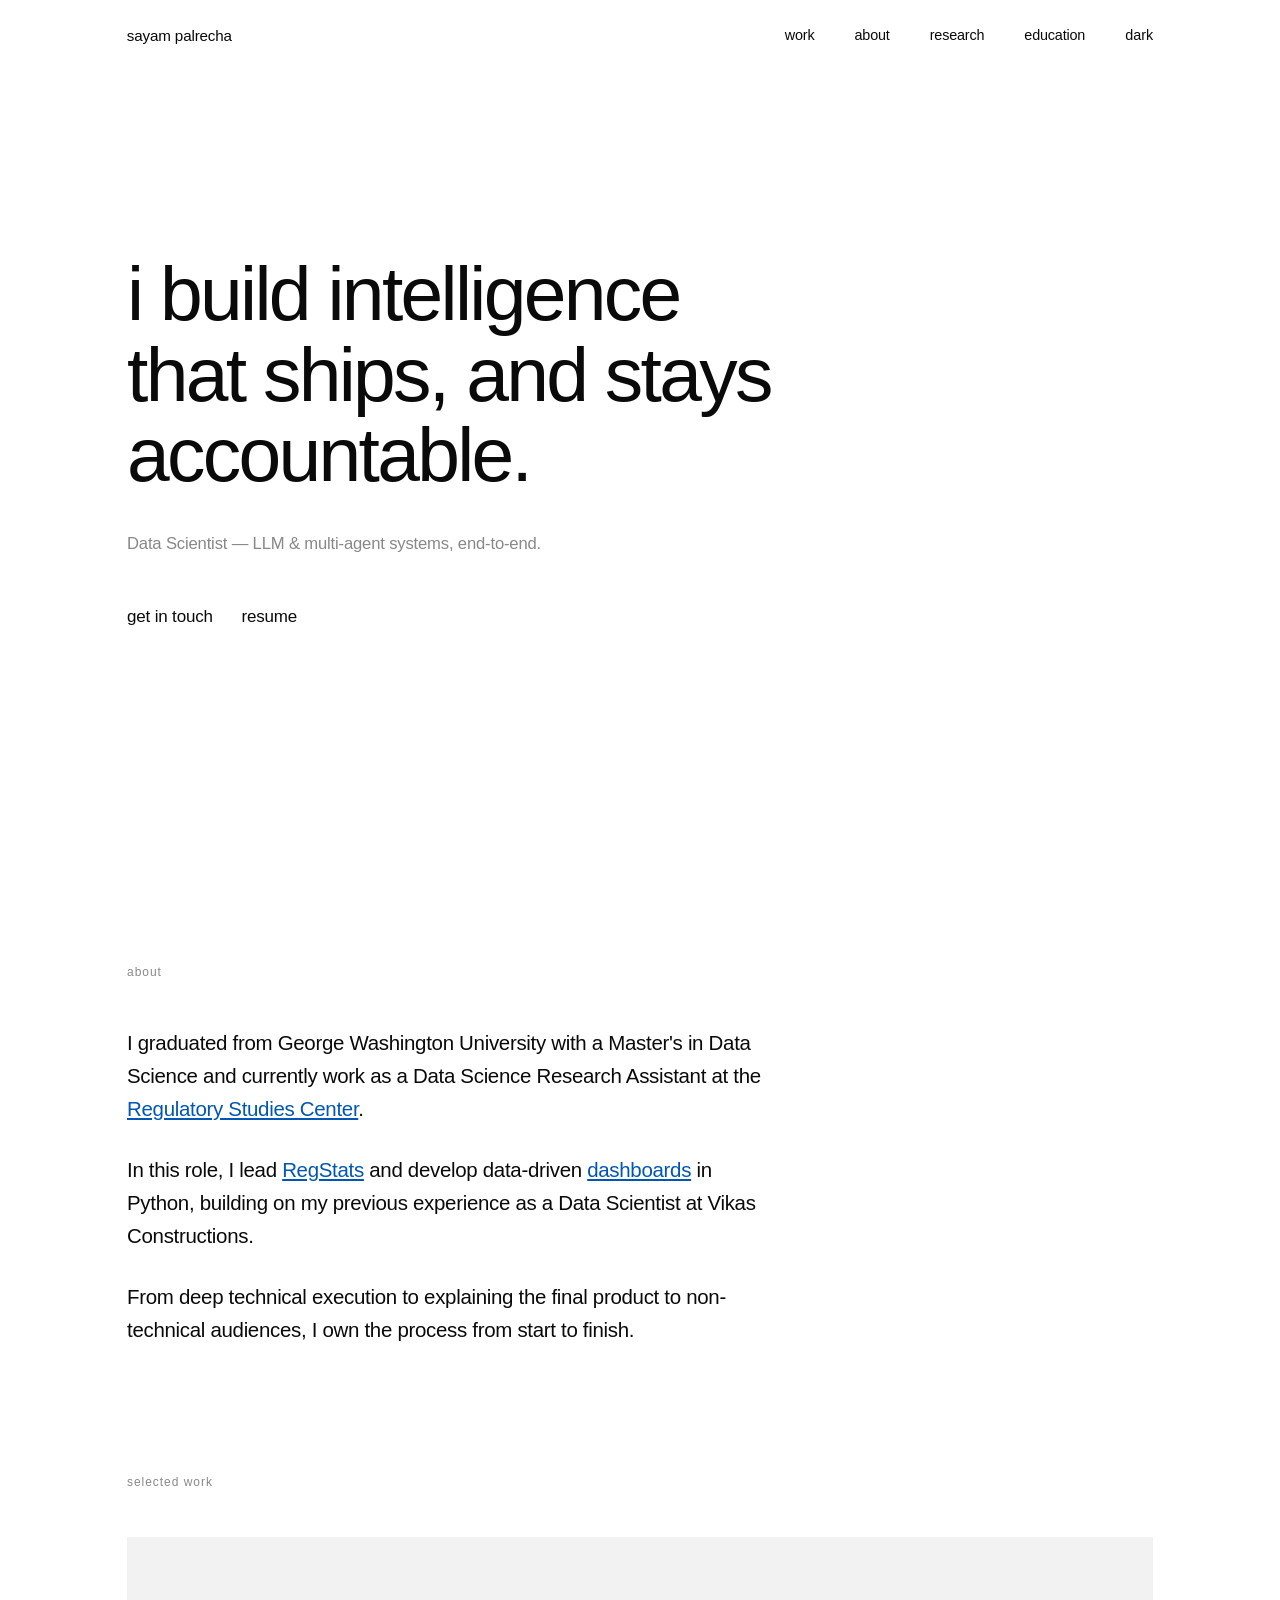
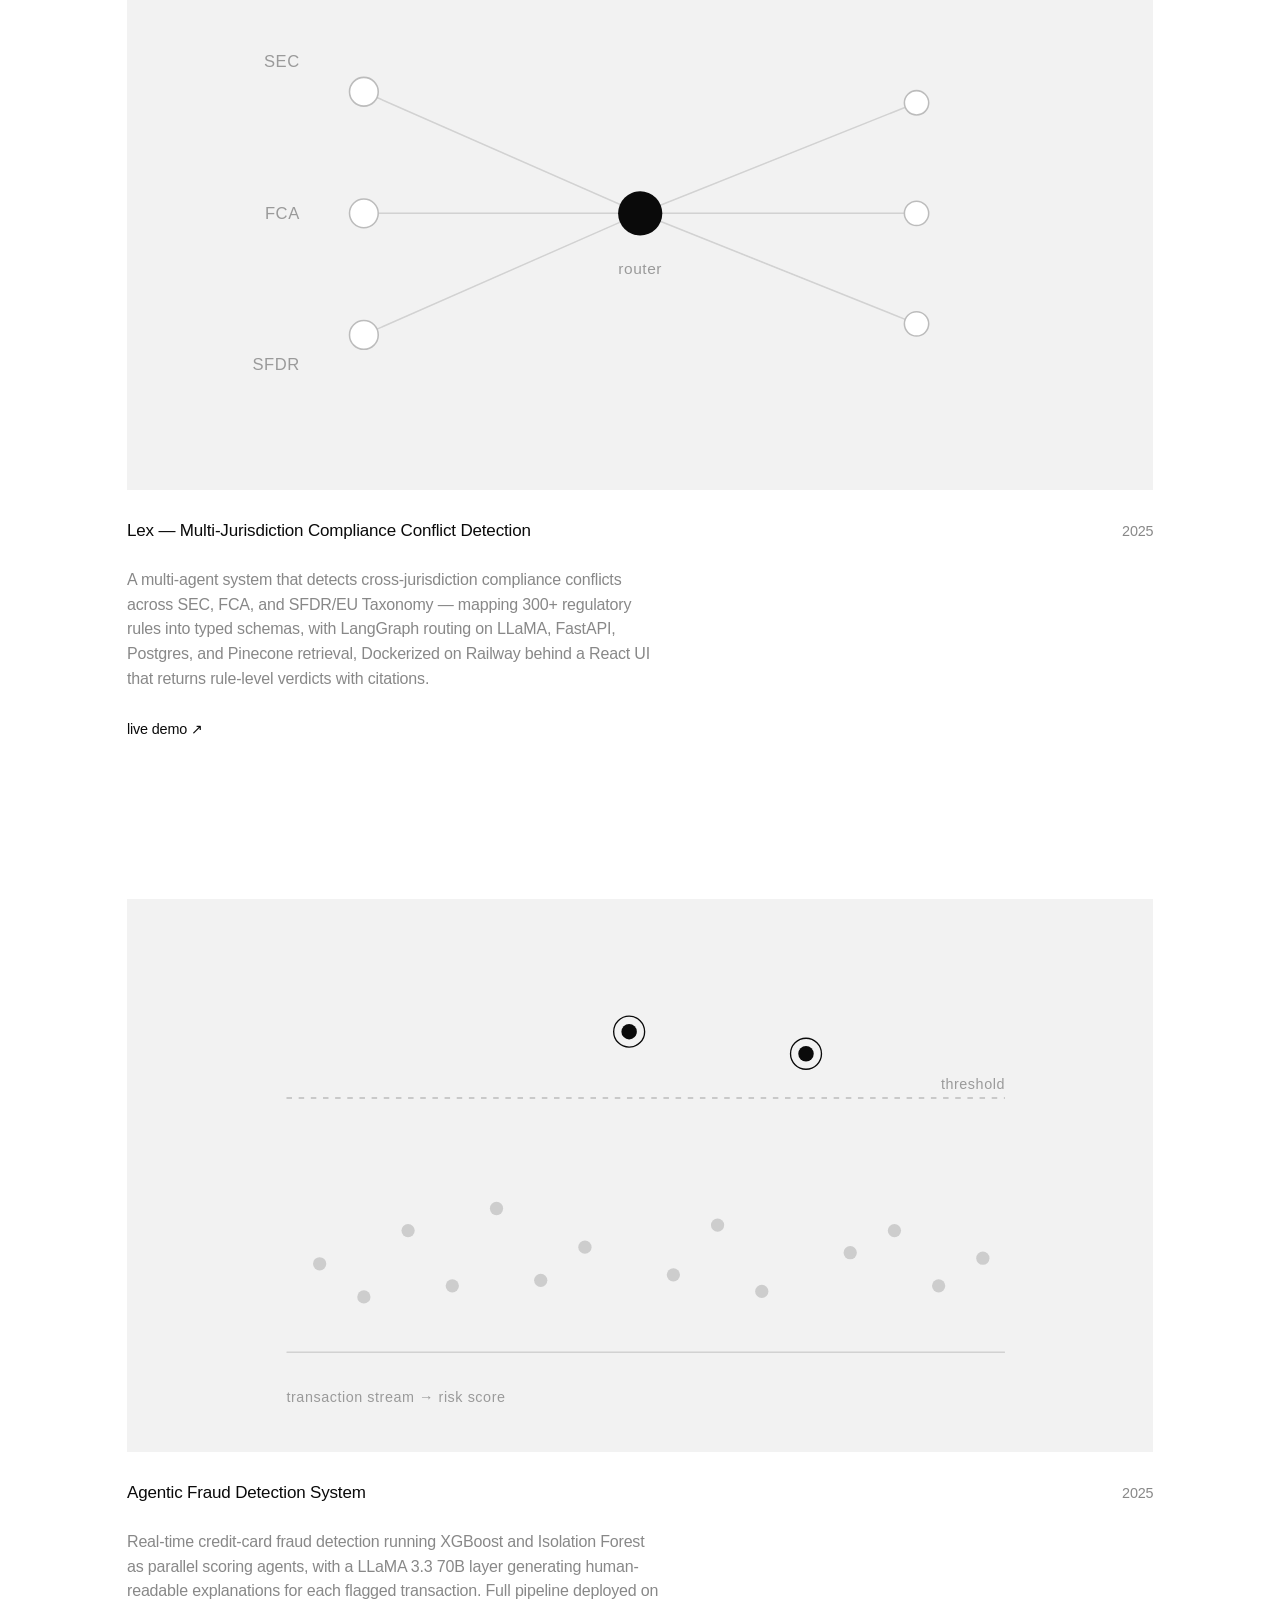
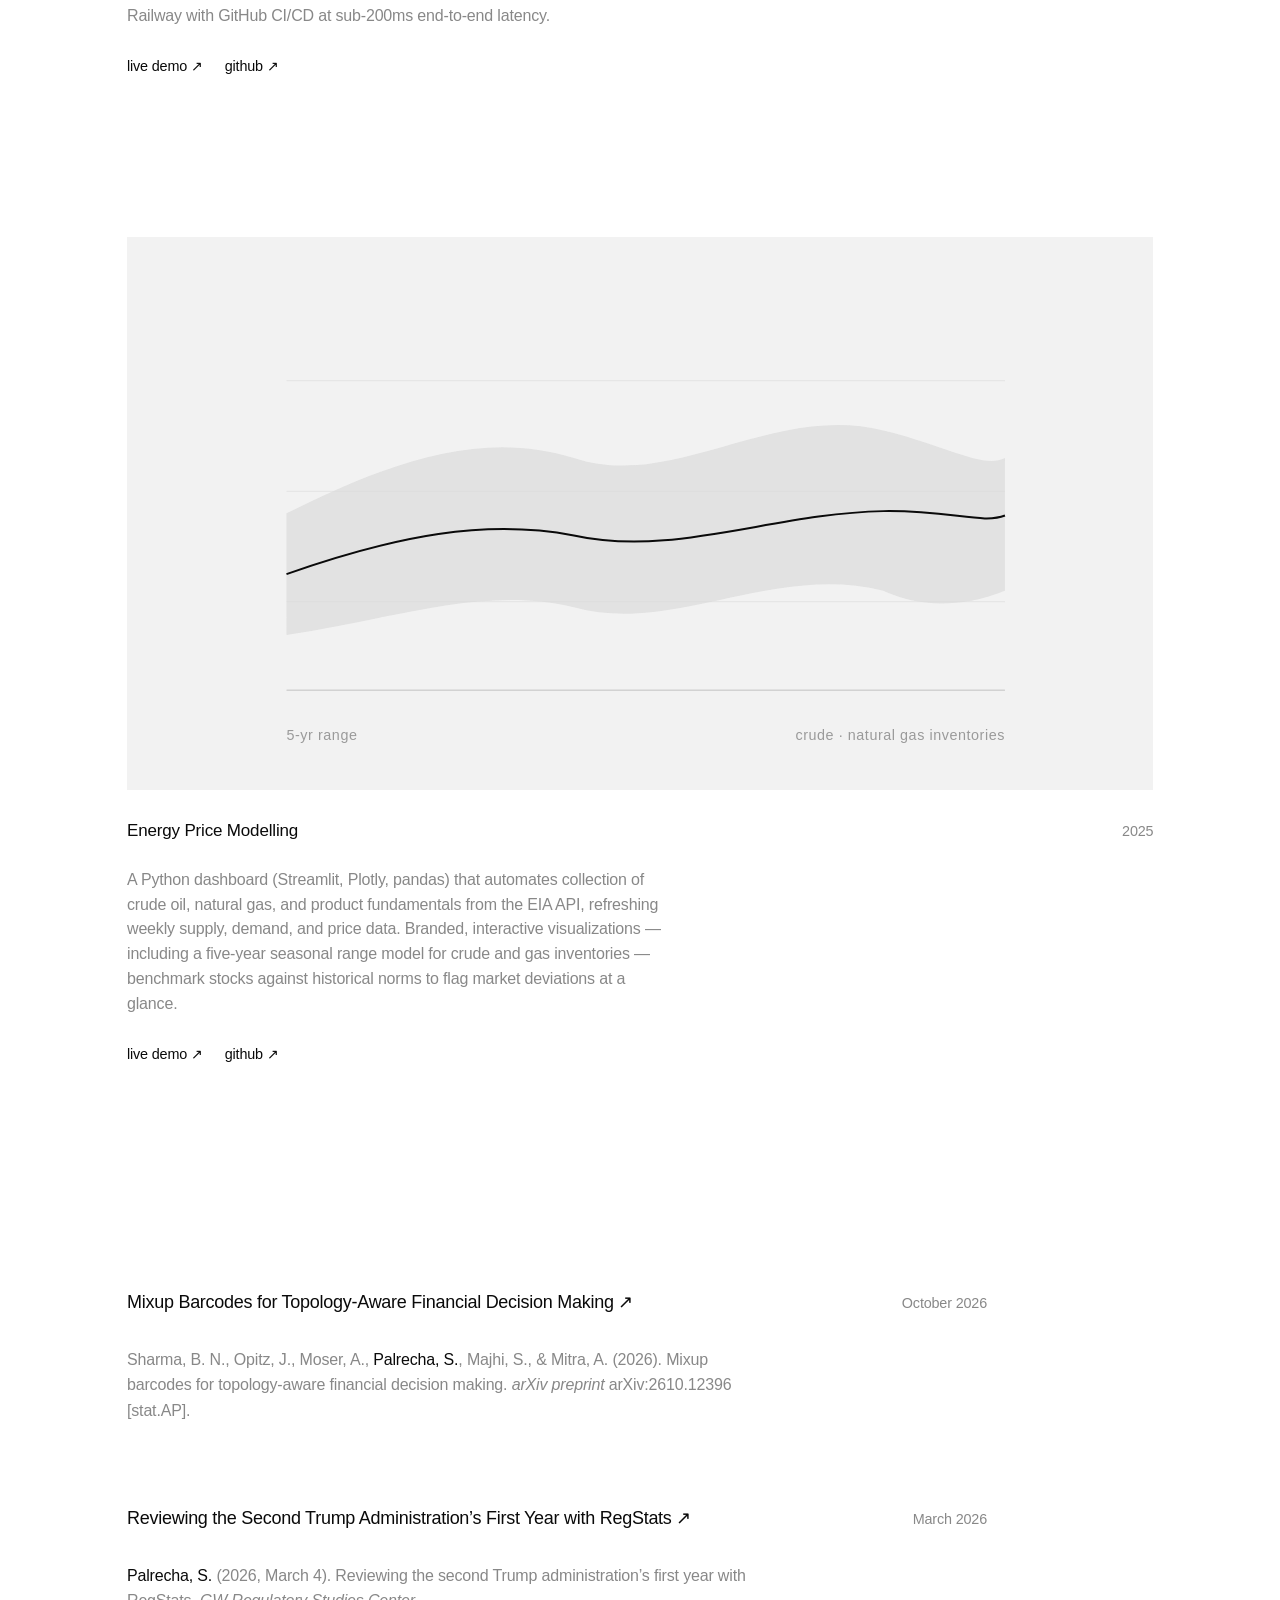
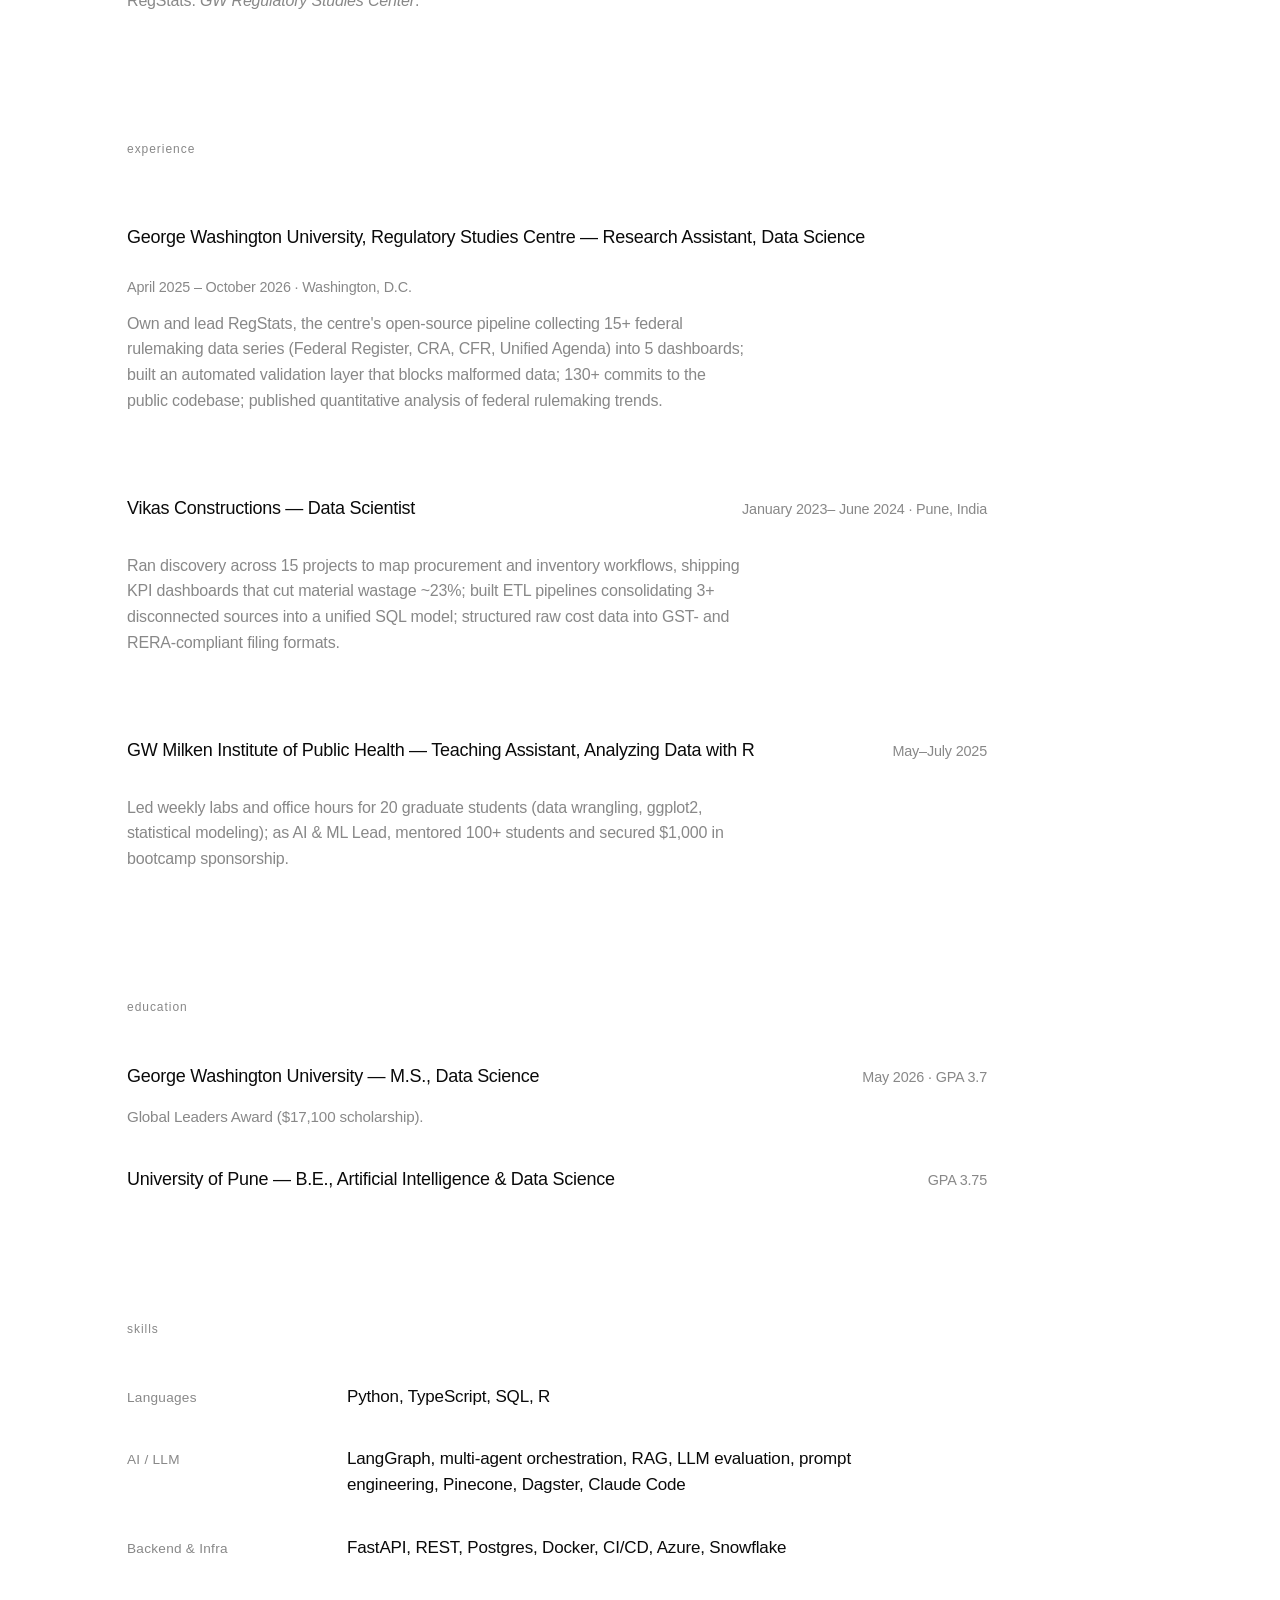
<file: index.html>
<!DOCTYPE html>
<html lang="en">
<head>
<meta charset="UTF-8" />
<meta name="viewport" content="width=device-width, initial-scale=1" />
<title>sayam palrecha — data scientist</title>
<meta name="description" content="Sayam Palrecha — Data Scientist. LLM & multi-agent systems, end-to-end." />

<!-- General Sans (neo-grotesque) via Fontshare, with robust fallbacks -->
<link rel="preconnect" href="https://api.fontshare.com" crossorigin />
<script src="theme.js"></script>
<link href="https://api.fontshare.com/v2/css?f[]=general-sans@300,400,500,600&display=swap" rel="stylesheet" />

<style>
  /* ============================================================
     TOKENS
     ============================================================ */
  :root {
    --bg: #ffffff;
    --ink: #0a0a0a;
    --muted: #888888;
    --faint: #f2f2f2;   /* image placeholders */
    --hair: #ececec;    /* the rare hairline */
    --link: #0056b3;

    --maxw: 1180px;
    --reading: 640px;
    --pad-x: clamp(24px, 6vw, 80px);

    /* generous vertical rhythm — adjacent sections sit ~96–144px apart */
    --section-y: clamp(48px, 7vh, 72px);

    --font: "General Sans", "Inter", -apple-system, BlinkMacSystemFont,
            "Segoe UI", Helvetica, Arial, sans-serif;
  }

  :root[data-theme="dark"] {
    color-scheme: dark;
    --bg: #0a0a0a;
    --ink: #ededed;
    --muted: #8f8f8f;
    --faint: #161616;
    --hair: #222222;
    --link: #7ab4ff;
  }
  /* project SVGs use fixed greys — remap each one for the dark placeholder */
  [data-theme="dark"] .project__media [fill="#0a0a0a"]   { fill: #f2f2f2; }   /* key marks */
  [data-theme="dark"] .project__media [stroke="#0a0a0a"] { stroke: #f2f2f2; }
  [data-theme="dark"] .project__media [fill="#ffffff"]   { fill: var(--faint); } /* hollow nodes */
  [data-theme="dark"] .project__media [stroke="#bcbcbc"] { stroke: #8a8a8a; }  /* node rings, threshold */
  [data-theme="dark"] .project__media [stroke="#d2d2d2"] { stroke: #4a4a4a; }  /* edges, baselines */
  [data-theme="dark"] .project__media [stroke="#e2e2e2"] { stroke: #2a2a2a; }  /* gridlines */
  [data-theme="dark"] .project__media [fill="#cdcdcd"]   { fill: #6e6e6e; }    /* cleared dots */
  [data-theme="dark"] .project__media [fill="#dcdcdc"]   { fill: #3a3a3a; }    /* range band */
  [data-theme="dark"] .project__media [fill="#9a9a9a"]   { fill: #a0a0a0; }    /* labels */

  /* ============================================================
     RESET / BASE
     ============================================================ */
  *, *::before, *::after { box-sizing: border-box; }
  html { scroll-behavior: smooth; -webkit-text-size-adjust: 100%; }
  body {
    margin: 0;
    background: var(--bg);
    color: var(--ink);
    font-family: var(--font);
    font-weight: 400;
    font-size: 1.0625rem;
    line-height: 1.6;
    letter-spacing: -0.01em;
    -webkit-font-smoothing: antialiased;
    -moz-osx-font-smoothing: grayscale;
    text-rendering: optimizeLegibility;
  }
  img { max-width: 100%; display: block; }
  a { color: inherit; text-decoration: none; }

  /* visible keyboard focus */
  a:focus-visible, button:focus-visible, input:focus-visible {
    outline: 1.5px solid var(--ink);
    outline-offset: 3px;
    border-radius: 1px;
  }

  .wrap { max-width: var(--maxw); margin-inline: auto; padding-inline: var(--pad-x); }

  /* eyebrow / section label — lowercase, small, tracked, muted */
  .eyebrow {
    font-size: 0.75rem;
    letter-spacing: 0.08em;
    color: var(--muted);
    font-weight: 500;
    margin: 0 0 clamp(28px, 5vh, 48px);
  }

  /* quiet text link */
  .link {
    color: var(--ink);
    position: relative;
    transition: opacity .35s ease;
  }
  .link::after {
    content: "";
    position: absolute;
    left: 0; right: 0; bottom: -2px;
    height: 1px;
    background: currentColor;
    transform: scaleX(0);
    transform-origin: left;
    transition: transform .4s cubic-bezier(.22,.61,.36,1);
  }
  .link:hover { opacity: .55; }
  .link:hover::after { transform: scaleX(1); }

  .muted { color: var(--muted); }

  /* ============================================================
     SCROLL REVEAL (vanilla replacement for Framer Motion)
     opacity 0->1, y 20->0, ease-out, gentle stagger
     ============================================================ */
  .reveal {
    opacity: 0;
    transform: translateY(20px);
    transition: opacity 1.1s cubic-bezier(.22,.61,.36,1),
                transform 1.1s cubic-bezier(.22,.61,.36,1);
    will-change: opacity, transform;
  }
  .reveal.is-visible { opacity: 1; transform: none; }

  @media (prefers-reduced-motion: reduce) {
    html { scroll-behavior: auto; }
    .reveal { opacity: 1 !important; transform: none !important; transition: none; }
    .project__media { transform: none !important; }
  }

  /* ============================================================
     NAV
     ============================================================ */
  .nav {
    position: fixed;
    inset: 0 0 auto 0;
    z-index: 50;
    background: transparent;
  }
  .nav__inner {
    display: flex;
    align-items: center;
    justify-content: space-between;
    height: 72px;
  }
  .nav__brand { font-size: 0.95rem; font-weight: 500; letter-spacing: -0.01em; }
  .nav__links { display: flex; gap: clamp(20px, 4vw, 40px); }
  .nav__links a { font-size: 0.9rem; color: var(--ink); transition: opacity .3s ease; }
  .nav__links a:hover, .theme-toggle:hover { opacity: .5; }
  .theme-toggle {
    border: 0; background: none; padding: 0; cursor: pointer;
    font: inherit; font-size: 0.9rem; color: var(--ink); transition: opacity .3s ease;
  }

  /* offset so anchored sections clear the fixed nav */
  section[id] { scroll-margin-top: 84px; }

  /* ============================================================
     HERO
     ============================================================ */
  .hero {
    min-height: 100svh;
    display: flex;
    flex-direction: column;
    justify-content: center;
  }
  .hero__headline {
    font-size: clamp(2.5rem, 6vw, 5.5rem);
    line-height: 1.05;
    letter-spacing: -0.035em;
    font-weight: 500;
    margin: 0;
    max-width: 16ch;
  }
  .hero__sub {
    margin: clamp(28px, 4vh, 40px) 0 0;
    font-size: clamp(1rem, 1.3vw, 1.15rem);
    color: var(--muted);
    letter-spacing: -0.01em;
  }
  .hero__cta { margin-top: clamp(36px, 5vh, 52px); font-size: 1.0625rem; }

  /* ============================================================
     SECTION SHELL
     ============================================================ */
  .section { padding-block: var(--section-y); }

  /* ABOUT */
  .about__body { max-width: var(--reading); }
  .about__body p {
    font-size: clamp(1.125rem, 1.6vw, 1.375rem);
    line-height: 1.6;
    letter-spacing: -0.015em;
    margin: 0 0 1.4em;
  }
  .about__body p:last-child { margin-bottom: 0; }
  .about__body a { color: var(--link); text-decoration: underline; }

  /* ============================================================
     SELECTED WORK
     ============================================================ */
  .projects { display: flex; flex-direction: column; gap: clamp(110px, 16vh, 180px); }
  .project__frame { overflow: hidden; }
  .project__media {
    width: 100%;
    aspect-ratio: 13 / 7;
    background: var(--faint);
    transform: scale(1.04);
    transition: transform 1.6s cubic-bezier(.22,.61,.36,1);
  }
  .project__media > svg { width: 100%; height: 100%; display: block; }
  .reveal.is-visible .project__media { transform: scale(1); }

  .project__caption {
    margin-top: clamp(20px, 3vh, 32px);
    display: grid;
    grid-template-columns: 1fr auto;
    gap: 8px 32px;
    align-items: baseline;
  }
  .project__name { font-size: 1.0625rem; font-weight: 500; letter-spacing: -0.01em; }
  .project__year { font-size: 0.9rem; color: var(--muted); white-space: nowrap; }
  .project__desc {
    grid-column: 1 / -1;
    max-width: 60ch;
    color: var(--muted);
    font-size: 1rem;
    line-height: 1.55;
  }
  .project__links { grid-column: 1 / -1; display: flex; gap: 22px; font-size: 0.9rem; margin-top: 2px; }

  /* ============================================================
     EXPERIENCE
     ============================================================ */
  .roles { display: flex; flex-direction: column; gap: clamp(48px, 7vh, 72px); max-width: 860px; }
  .role__head {
    display: flex;
    flex-wrap: wrap;
    align-items: baseline;
    justify-content: space-between;
    gap: 6px 24px;
  }
  .role__title { font-size: 1.125rem; font-weight: 500; letter-spacing: -0.015em; }
  .role__meta { font-size: 0.9rem; color: var(--muted); white-space: nowrap; }
  .role__desc { margin: 12px 0 0; color: var(--muted); max-width: 70ch; font-size: 1rem; line-height: 1.6; }
  .cite strong { color: var(--ink); font-weight: 500; }

  /* ============================================================
     EDUCATION
     ============================================================ */
  .edu { display: flex; flex-direction: column; gap: clamp(28px, 4vh, 40px); max-width: 860px; }
  .edu__row {
    display: flex; flex-wrap: wrap; align-items: baseline;
    justify-content: space-between; gap: 6px 24px;
  }
  .edu__name { font-size: 1.125rem; font-weight: 500; letter-spacing: -0.015em; }
  .edu__meta { font-size: 0.9rem; color: var(--muted); }
  .edu__note { width: 100%; margin: 8px 0 0; color: var(--muted); font-size: 0.95rem; }

  /* ============================================================
     SKILLS
     ============================================================ */
  .skills { display: flex; flex-direction: column; gap: clamp(26px, 4vh, 38px); max-width: 820px; }
  .skill__group { display: grid; grid-template-columns: 180px 1fr; gap: 8px 40px; align-items: baseline; }
  .skill__label { font-size: 0.85rem; color: var(--muted); letter-spacing: 0.02em; }
  .skill__items { font-size: 1.0625rem; letter-spacing: -0.01em; line-height: 1.55; }

  /* ============================================================
     RESPONSIVE
     ============================================================ */
  @media (max-width: 720px) {
    .nav__inner { height: 64px; }
    .nav__links { gap: 18px; }
    .nav__links a { font-size: 0.85rem; }
    .skill__group { grid-template-columns: 1fr; gap: 4px; }
    .project__media { aspect-ratio: 4 / 3; }
  }
</style>
</head>

<body>

<!-- ============================================================
     NAV
     ============================================================ -->
<header class="nav">
  <div class="wrap nav__inner">
    <a class="nav__brand" href="#top">sayam palrecha</a>
    <nav class="nav__links" aria-label="Primary">
      <a href="#work">work</a>
      <a href="#about">about</a>
      <a href="#research">research</a>
      <a href="#education">education</a>
      <button class="theme-toggle" id="theme-toggle" type="button" aria-label="Toggle dark mode">dark</button>
    </nav>
  </div>
</header>

<main id="top">

  <!-- ============================================================
       HERO
       ============================================================ -->
  <section class="hero wrap" aria-label="Intro">
    <h1 class="hero__headline reveal">i build intelligence that ships, and stays accountable.</h1>
    <p class="hero__sub reveal">Data Scientist — LLM &amp; multi-agent systems, end-to-end.</p>
    <p class="hero__cta reveal">
      <a class="link" href="https://www.linkedin.com/in/sayampalrecha/" target="_blank" style="margin-right: 24px;">get in touch</a>
      <a class="link" href="https://drive.google.com/file/d/1yrShG9N09Ul4IsmANugPhn7gh3H1Ma-f/view?usp=drive_link" target="_blank">resume</a>
    </p>

  </section>

  <!-- ============================================================
       ABOUT
       ============================================================ -->
  <section id="about" class="section wrap" aria-labelledby="about-label">
    <p class="eyebrow reveal" id="about-label">about</p>
    <div class="about__body">
        <p class="reveal">I graduated from George Washington University with a Master's in Data Science and currently work as a Data Science Research Assistant at the <a href="https://regulatorystudies.columbian.gwu.edu/" target="_blank" rel="noopener noreferrer">Regulatory Studies Center</a>.</p>
        <p class="reveal">In this role, I lead <a href="https://github.com/regulatorystudies/Reg-Stats" target="_blank" rel="noopener noreferrer">RegStats</a> and develop data-driven <a href="https://regulatorystudies.columbian.gwu.edu/interactive-dashboards-1" target="_blank" rel="noopener noreferrer">dashboards</a> in Python, building on my previous experience as a Data Scientist at Vikas Constructions.</p>
        <p class="reveal">From deep technical execution to explaining the final product to non-technical audiences, I own the process from start to finish.</p>
    </div>
  </section>


  <!-- ============================================================
       SELECTED WORK
       ============================================================ -->
  <section id="work" class="section wrap" aria-labelledby="work-label">
    <p class="eyebrow reveal" id="work-label">selected work</p>

    <div class="projects">

      <!-- Project 1 -->
      <article class="project reveal">
        <div class="project__frame">
          <div class="project__media" role="img" aria-label="Lex — compliance conflict detection interface preview">
            <svg viewBox="0 0 800 500" xmlns="http://www.w3.org/2000/svg" aria-hidden="true">
              <!-- routing edges: jurisdictions -> router -> verdicts -->
              <g fill="none" stroke="#d2d2d2" stroke-width="1.4">
                <path d="M150 140 L400 250" />
                <path d="M150 250 L400 250" />
                <path d="M150 360 L400 250" />
                <path d="M400 250 L650 150" />
                <path d="M400 250 L650 250" />
                <path d="M400 250 L650 350" />
              </g>
              <!-- jurisdiction nodes -->
              <g fill="#ffffff" stroke="#bcbcbc" stroke-width="1.4">
                <circle cx="150" cy="140" r="13" />
                <circle cx="150" cy="250" r="13" />
                <circle cx="150" cy="360" r="13" />
              </g>
              <!-- verdict nodes -->
              <g fill="#ffffff" stroke="#bcbcbc" stroke-width="1.4">
                <circle cx="650" cy="150" r="11" />
                <circle cx="650" cy="250" r="11" />
                <circle cx="650" cy="350" r="11" />
              </g>
              <!-- central router (ink) -->
              <circle cx="400" cy="250" r="20" fill="#0a0a0a" />
              <!-- jurisdiction labels -->
              <g fill="#9a9a9a" font-family="General Sans, sans-serif" font-size="15" letter-spacing="0.5">
                <text x="92" y="118" text-anchor="end">SEC</text>
                <text x="92" y="255" text-anchor="end">FCA</text>
                <text x="92" y="392" text-anchor="end">SFDR</text>
              </g>
              <text x="400" y="305" text-anchor="middle" fill="#9a9a9a" font-family="General Sans, sans-serif" font-size="14" letter-spacing="0.5">router</text>
            </svg>
          </div>
        </div>
        <div class="project__caption">
          <span class="project__name">Lex — Multi-Jurisdiction Compliance Conflict Detection</span>
          <span class="project__year">2025</span>
          <p class="project__desc">A multi-agent system that detects cross-jurisdiction compliance conflicts across SEC, FCA, and SFDR/EU Taxonomy — mapping 300+ regulatory rules into typed schemas, with LangGraph routing on LLaMA, FastAPI, Postgres, and Pinecone retrieval, Dockerized on Railway behind a React UI that returns rule-level verdicts with citations.</p>
          <p class="project__links">
            <a class="link" href="https://lex-compliance.up.railway.app/" target="_blank" rel="noopener">live demo ↗</a>
          </p>
        </div>
      </article>

      <!-- Project 2 -->
      <article class="project reveal">
        <div class="project__frame">
          <div class="project__media" role="img" aria-label="Agentic fraud detection system dashboard preview">
            <svg viewBox="0 0 800 500" xmlns="http://www.w3.org/2000/svg" aria-hidden="true">
              <!-- baseline -->
              <line x1="80" y1="410" x2="730" y2="410" stroke="#d2d2d2" stroke-width="1.4" />
              <!-- decision threshold -->
              <line x1="80" y1="180" x2="730" y2="180" stroke="#bcbcbc" stroke-width="1.2" stroke-dasharray="5 6" />
              <text x="730" y="172" text-anchor="end" fill="#9a9a9a" font-family="General Sans, sans-serif" font-size="13" letter-spacing="0.5">threshold</text>
              <!-- transaction scores (cleared) -->
              <g fill="#cdcdcd">
                <circle cx="110" cy="330" r="6" /><circle cx="150" cy="360" r="6" />
                <circle cx="190" cy="300" r="6" /><circle cx="230" cy="350" r="6" />
                <circle cx="270" cy="280" r="6" /><circle cx="310" cy="345" r="6" />
                <circle cx="350" cy="315" r="6" /><circle cx="430" cy="340" r="6" />
                <circle cx="470" cy="295" r="6" /><circle cx="510" cy="355" r="6" />
                <circle cx="590" cy="320" r="6" /><circle cx="630" cy="300" r="6" />
                <circle cx="670" cy="350" r="6" /><circle cx="710" cy="325" r="6" />
              </g>
              <!-- flagged transactions (ink, ringed) -->
              <g>
                <circle cx="390" cy="120" r="7" fill="#0a0a0a" />
                <circle cx="390" cy="120" r="14" fill="none" stroke="#0a0a0a" stroke-width="1.2" />
                <circle cx="550" cy="140" r="7" fill="#0a0a0a" />
                <circle cx="550" cy="140" r="14" fill="none" stroke="#0a0a0a" stroke-width="1.2" />
              </g>
              <text x="80" y="455" fill="#9a9a9a" font-family="General Sans, sans-serif" font-size="13" letter-spacing="0.5">transaction stream → risk score</text>
            </svg>
          </div>
        </div>
        <div class="project__caption">
          <span class="project__name">Agentic Fraud Detection System</span>
          <span class="project__year">2025</span>
          <p class="project__desc">Real-time credit-card fraud detection running XGBoost and Isolation Forest as parallel scoring agents, with a LLaMA 3.3 70B layer generating human-readable explanations for each flagged transaction. Full pipeline deployed on Railway with GitHub CI/CD at sub-200ms end-to-end latency.</p>
          <p class="project__links">
            <a class="link" href="https://agentic-risk-detection-production.up.railway.app/dashboard" target="_blank" rel="noopener">live demo ↗</a>
            <a class="link" href="https://github.com/sayampalrecha/agentic-risk-detection" target="_blank" rel="noopener">github ↗</a>
          </p>
        </div>
      </article>

      <!-- Project 3 -->
      <article class="project reveal">
        <div class="project__frame">
          <div class="project__media" role="img" aria-label="Energy price modelling — five-year seasonal range chart preview">
            <svg viewBox="0 0 800 500" xmlns="http://www.w3.org/2000/svg" aria-hidden="true">
              <!-- subtle gridlines -->
              <g stroke="#e2e2e2" stroke-width="1">
                <line x1="80" y1="130" x2="730" y2="130" />
                <line x1="80" y1="230" x2="730" y2="230" />
                <line x1="80" y1="330" x2="730" y2="330" />
              </g>
              <!-- five-year seasonal range band -->
              <path d="M80 250
                       C 180 200, 260 175, 340 200
                       C 430 230, 520 150, 620 175
                       C 680 190, 710 210, 730 200
                       L 730 320
                       C 680 340, 640 330, 620 320
                       C 520 295, 430 360, 340 335
                       C 260 315, 180 345, 80 360 Z"
                    fill="#dcdcdc" opacity="0.7" />
              <!-- current-year line through the band -->
              <path d="M80 305
                       C 180 270, 260 255, 340 270
                       C 430 290, 520 250, 620 248
                       C 680 247, 710 260, 730 252"
                    fill="none" stroke="#0a0a0a" stroke-width="1.8" />
              <!-- baseline -->
              <line x1="80" y1="410" x2="730" y2="410" stroke="#d2d2d2" stroke-width="1.4" />
              <g fill="#9a9a9a" font-family="General Sans, sans-serif" font-size="13" letter-spacing="0.5">
                <text x="80" y="455">5-yr range</text>
                <text x="730" y="455" text-anchor="end">crude · natural gas inventories</text>
              </g>
            </svg>
          </div>
        </div>
        <div class="project__caption">
          <span class="project__name">Energy Price Modelling</span>
          <span class="project__year">2025</span>
          <p class="project__desc">A Python dashboard (Streamlit, Plotly, pandas) that automates collection of crude oil, natural gas, and product fundamentals from the EIA API, refreshing weekly supply, demand, and price data. Branded, interactive visualizations — including a five-year seasonal range model for crude and gas inventories — benchmark stocks against historical norms to flag market deviations at a glance.</p>
          <p class="project__links">
            <a class="link" href="https://eia-data.streamlit.app/" target="_blank" rel="noopener">live demo ↗</a>
            <a class="link" href="https://github.com/sayampalrecha/EIA-data-modelling" target="_blank" rel="noopener">github ↗</a>
          </p>
        </div>
      </article>

    </div>
  </section>

  <!-- ============================================================
       RESEARCH
       ============================================================ -->
  <section id="research" class="section wrap" aria-labelledby="research-label">
    <p class="eyebrow reveal" id="research-label">research</p>

    <div class="roles">

      <!-- One <article> per item, newest first. Citation in APA style; your name in <strong>. -->
      <article class="role reveal">
        <div class="role__head">
          <h3 class="role__title"><a class="link" href="https://arxiv.org/abs/2610.12396" target="_blank" rel="noopener">Mixup Barcodes for Topology-Aware Financial Decision Making ↗</a></h3>
          <span class="role__meta">October 2026</span>
        </div>
        <p class="role__desc cite">Sharma, B. N., Opitz, J., Moser, A., <strong>Palrecha, S.</strong>, Majhi, S., &amp; Mitra, A. (2026). Mixup barcodes for topology-aware financial decision making. <em>arXiv preprint</em> arXiv:2610.12396 [stat.AP].</p>
      </article>

      <article class="role reveal">
        <div class="role__head">
          <h3 class="role__title"><a class="link" href="https://regulatorystudies.columbian.gwu.edu/reviewing-second-trump-administrations-first-year-regstats" target="_blank" rel="noopener">Reviewing the Second Trump Administration’s First Year with RegStats ↗</a></h3>
          <span class="role__meta">March 2026</span>
        </div>
        <p class="role__desc cite"><strong>Palrecha, S.</strong> (2026, March 4). Reviewing the second Trump administration’s first year with RegStats. <em>GW Regulatory Studies Center</em>.</p>
      </article>

    </div>
  </section>

  <!-- ============================================================
       EXPERIENCE
       ============================================================ -->
  <section id="experience" class="section wrap" aria-labelledby="exp-label">
    <p class="eyebrow reveal" id="exp-label">experience</p>

    <div class="roles">

      <article class="role reveal">
        <div class="role__head">
          <h3 class="role__title">George Washington University, Regulatory Studies Centre  — Research Assistant, Data Science</h3>
          <span class="role__meta">April 2025 – October 2026 · Washington, D.C.</span>
        </div>
        <p class="role__desc">Own and lead RegStats, the centre's open-source pipeline collecting 15+ federal rulemaking data series (Federal Register, CRA, CFR, Unified Agenda) into 5 dashboards; built an automated validation layer that blocks malformed data; 130+ commits to the public codebase; published quantitative analysis of federal rulemaking trends.</p>
      </article>

      <article class="role reveal">
        <div class="role__head">
          <h3 class="role__title">Vikas Constructions — Data Scientist</h3>
          <span class="role__meta">January 2023– June 2024 · Pune, India</span>
        </div>
        <p class="role__desc">Ran discovery across 15 projects to map procurement and inventory workflows, shipping KPI dashboards that cut material wastage ~23%; built ETL pipelines consolidating 3+ disconnected sources into a unified SQL model; structured raw cost data into GST- and RERA-compliant filing formats.</p>
      </article>

      <article class="role reveal">
        <div class="role__head">
          <h3 class="role__title">GW Milken Institute of Public Health — Teaching Assistant, Analyzing Data with R</h3>
          <span class="role__meta">May–July 2025</span>
        </div>
        <p class="role__desc">Led weekly labs and office hours for 20 graduate students (data wrangling, ggplot2, statistical modeling); as AI &amp; ML Lead, mentored 100+ students and secured $1,000 in bootcamp sponsorship.</p>
      </article>

    </div>
  </section>

  <!-- ============================================================
       EDUCATION
       ============================================================ -->
  <section id="education" class="section wrap" aria-labelledby="edu-label">
    <p class="eyebrow reveal" id="edu-label">education</p>

    <div class="edu">
      <div class="edu__row reveal">
        <span class="edu__name">George Washington University — M.S., Data Science</span>
        <span class="edu__meta">May 2026 · GPA 3.7</span>
        <p class="edu__note">Global Leaders Award ($17,100 scholarship).</p>
      </div>
      <div class="edu__row reveal">
        <span class="edu__name">University of Pune — B.E., Artificial Intelligence &amp; Data Science</span>
        <span class="edu__meta">GPA 3.75</span>
      </div>
    </div>
  </section>

  <!-- ============================================================
       SKILLS
       ============================================================ -->
  <section id="skills" class="section wrap" aria-labelledby="skills-label">
    <p class="eyebrow reveal" id="skills-label">skills</p>

    <div class="skills">
      <div class="skill__group reveal">
        <span class="skill__label">Languages</span>
        <span class="skill__items">Python, TypeScript, SQL, R</span>
      </div>
      <div class="skill__group reveal">
        <span class="skill__label">AI / LLM</span>
        <span class="skill__items">LangGraph, multi-agent orchestration, RAG, LLM evaluation, prompt engineering, Pinecone, Dagster, Claude Code</span>
      </div>
      <div class="skill__group reveal">
        <span class="skill__label">Backend &amp; Infra</span>
        <span class="skill__items">FastAPI, REST, Postgres, Docker, CI/CD, Azure, Snowflake</span>
      </div>
      <div class="skill__group reveal">
        <span class="skill__label">Data &amp; ML</span>
        <span class="skill__items">Pandas, NumPy, PyTorch, TensorFlow, XGBoost, Plotly, Streamlit</span>
      </div>
    </div>
  </section>

</main>

<script>
  /* ----------------------------------------------------------
     Scroll reveal — IntersectionObserver, gentle stagger
     ---------------------------------------------------------- */
  (function () {
    var reduce = window.matchMedia("(prefers-reduced-motion: reduce)").matches;
    var nodes = Array.prototype.slice.call(document.querySelectorAll(".reveal"));

    if (reduce || !("IntersectionObserver" in window)) {
      nodes.forEach(function (n) { n.classList.add("is-visible"); });
      return;
    }

    var io = new IntersectionObserver(function (entries, obs) {
      entries.forEach(function (entry) {
        if (!entry.isIntersecting) return;
        var el = entry.target;
        // stagger siblings within the same group for a calm cascade
        var siblings = Array.prototype.slice.call(el.parentNode.children).filter(function (c) {
          return c.classList.contains("reveal");
        });
        var idx = siblings.indexOf(el);
        el.style.transitionDelay = Math.min(idx, 5) * 90 + "ms";
        el.classList.add("is-visible");
        obs.unobserve(el);
      });
    }, { threshold: 0.12, rootMargin: "0px 0px -8% 0px" });

    nodes.forEach(function (n) { io.observe(n); });
  })();

</script>

</body>
</html>
</file>
